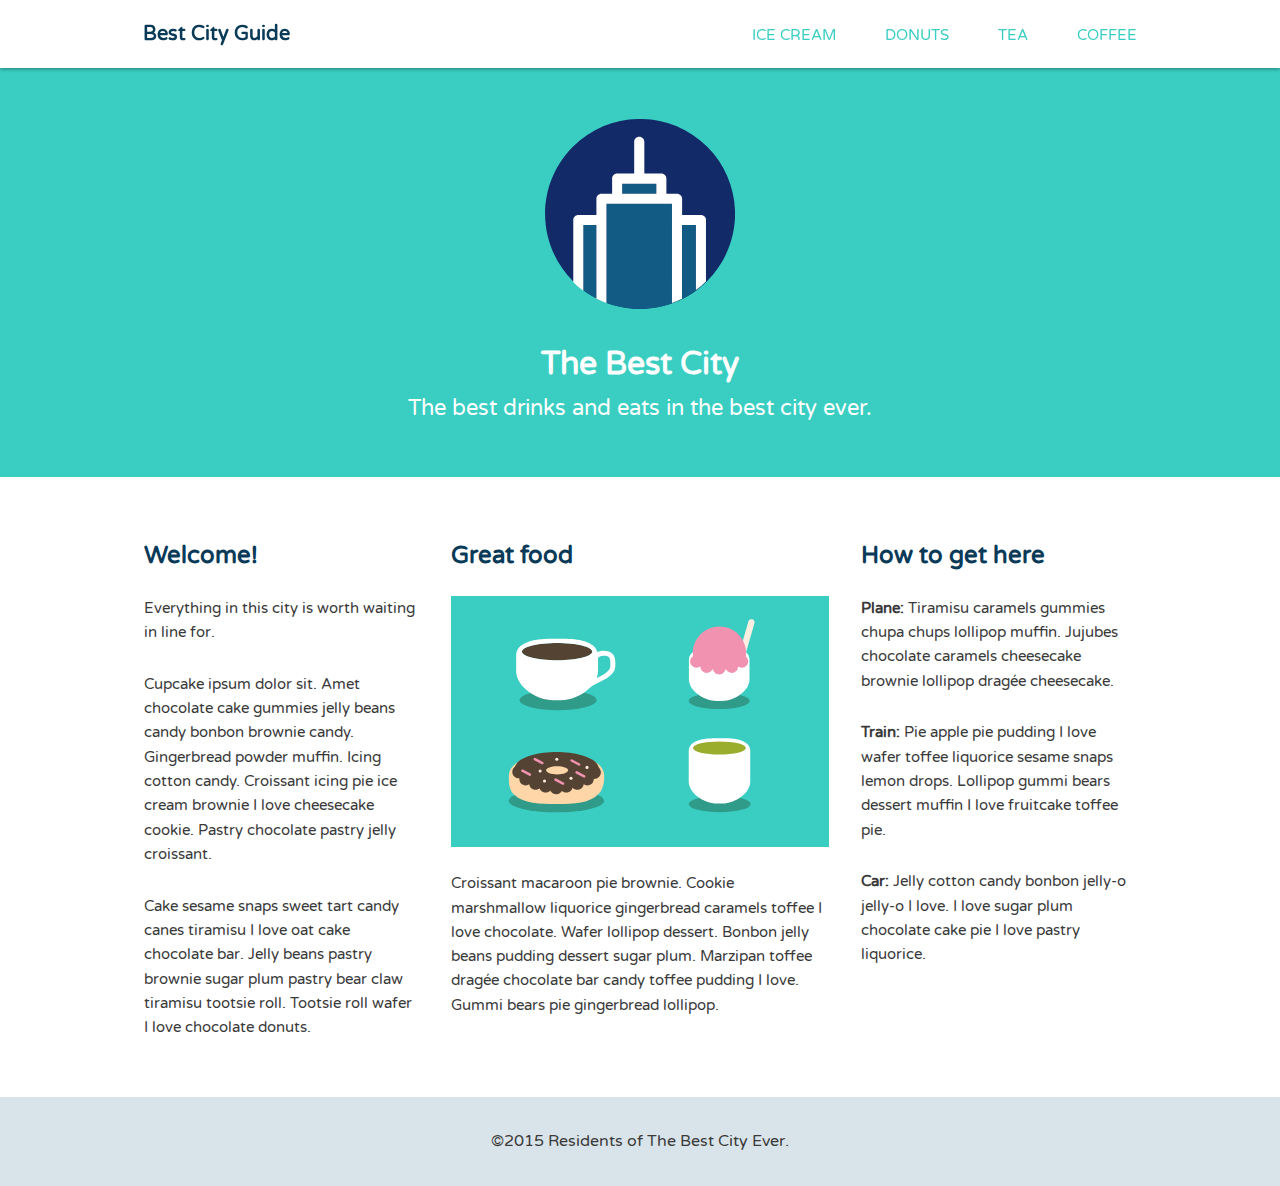
<file: CSS-layout-treehouse/index.html>
<!DOCTYPE html>
<html>
<head>
	<meta name="viewport" content="width=device-width, initial-scale=1.0">
	<title>Best City Guide</title>
	<link href='https://fonts.googleapis.com/css?family=Varela+Round' rel='stylesheet' type='text/css'>
	<link rel="stylesheet" href="css/normalize.css">
	<link rel="stylesheet" href="css/style.css">
</head>
<body>

	<header class="main-header">
    <div class="container clearfix">
      <h1 class="name"><a href="#">Best City Guide</a></h1>
      <ul class="main-nav">
        <li><a href="#">ice cream</a></li>
        <li><a href="#">donuts</a></li>
        <li><a href="#">tea</a></li>
        <li><a href="#">coffee</a></li>
      </ul>
    </div>
	</header><!--/.main-header-->

	<div class="banner">
    <div class="container">
      <img class="logo" src="img/city-logo.svg" alt="City">
      <h1 class="headline">The Best City</h1>
      <span class="tagline">The best drinks and eats in the best city ever.</span>
    </div>
	</div><!--/.banner-->

  <div class="container clearfix">
	<div class="secondary col">
		<h2>Welcome!</h2>
		<p>Everything in this city is worth waiting in line for.</p>
		<p>Cupcake ipsum dolor sit. Amet chocolate cake gummies jelly beans candy bonbon brownie candy. Gingerbread powder muffin. Icing cotton candy. Croissant icing pie ice cream brownie I love cheesecake cookie. Pastry chocolate pastry jelly croissant.</p>
		<p>Cake sesame snaps sweet tart candy canes tiramisu I love oat cake chocolate bar. Jelly beans pastry brownie sugar plum pastry bear claw tiramisu tootsie roll. Tootsie roll wafer I love chocolate donuts.</p>
	</div><!--/.secondary-->

	<div class="primary col">
		<h2>Great food</h2>
		<img class="feat-img" src="img/treats.svg" alt="Drinks and eats">
		<p>Croissant macaroon pie brownie. Cookie marshmallow liquorice gingerbread caramels toffee I love chocolate. Wafer lollipop dessert. Bonbon jelly beans pudding dessert sugar plum. Marzipan toffee drag&#233;e chocolate bar candy toffee pudding I love. Gummi bears pie gingerbread lollipop.</p>
	</div><!--/.primary-->

	<div class="tertiary col">
		<h2>How to get here</h2>
		<p><strong>Plane: </strong>Tiramisu caramels gummies chupa chups lollipop muffin. Jujubes chocolate caramels cheesecake brownie lollipop drag&#233;e cheesecake.</p>
		<p><strong>Train: </strong>Pie apple pie pudding I love wafer toffee liquorice sesame snaps lemon drops. Lollipop gummi bears dessert muffin I love fruitcake toffee pie.</p>
		<p><strong>Car: </strong>Jelly cotton candy bonbon jelly-o jelly-o I love. I love sugar plum chocolate cake pie I love pastry liquorice.</p>
	</div><!--/.tertiary-->
    </div>
	<footer class="main-footer">
		<span>&copy;2015 Residents of The Best City Ever.</span>
	</footer>
</body>
</html>
</file>
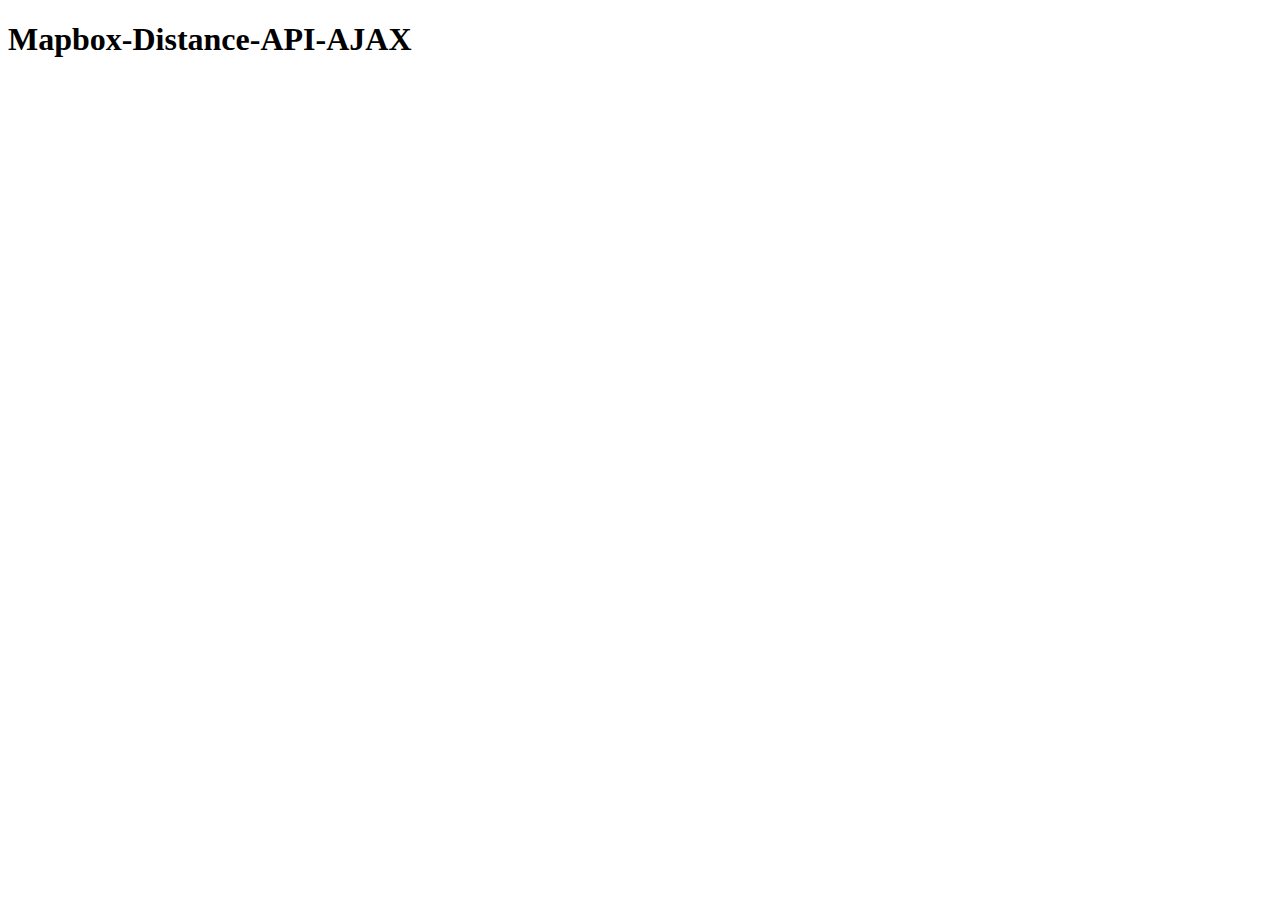
<file: Mapbox-Directions-API-AJAX/index.html>
<!DOCTYPE html>
<html>
  <head>
    <meta charset="utf-8">
    <title>Mapbox-Distance-API-AJAX</title>
    <link rel="stylesheet" href="base.css">
    <script src="https://code.jquery.com/jquery-2.2.4.min.js" integrity="sha256-BbhdlvQf/xTY9gja0Dq3HiwQF8LaCRTXxZKRutelT44=" crossorigin="anonymous"></script>
    <script type="text/javascript" src="script.js"></script>
  </head>
  <body>
    <h1>Mapbox-Distance-API-AJAX</h1>
  </body>
</html>
</file>
<file: CSS-layout-treehouse/css/style.css>
/* =================================
  Base Element Styles
==================================== */

* {
	box-sizing: border-box;
}

body {
	font-family: 'Varela Round', sans-serif;
	line-height: 1.6;
	color: #3a3a3a;
}

p {
	font-size: .95em;
	margin-bottom: 1.8em;
}

h2,
h3,
a {
	color: #093a58;
}

h2,
h3 {
	margin-top: 0;
}

a {
	text-decoration: none;
}

img {
	max-width: 100%;
}

/* =================================
  Base Layout Styles
==================================== */

/* ---- Navigation ---- */

.name {
	font-size: 1.25em;
	/*Prevents default margins and element collapse behavior*/
	margin: 0;
}

.main-nav {
	/*Gives main-nav separation from site name above*/
	margin-top: 5px;
}

.name a,
.main-nav a {
	text-align: center;
	display: block;
	/*Makes hover targets taller and wider so links are easier to click*/
	padding: 10px 15px;
}

.main-nav a {
	font-size: .95em;
	color: #3acec2;
	text-transform: uppercase;
  width: 100%;
}

.main-nav a:hover {
	color: #093a58;
}


/* ---- Layout Containers ---- */

.main-header {
	padding-top: .5em;
	padding-bottom: .5em;
}

/*Center content in these sections*/
.banner, .main-footer {
	text-align: center;
}

.banner {
	color: #fff;
	background: #3acec2;
	/*Add space around banner content*/
	padding: 3.2em 0;
	/*Add space between banner div and content columns below*/
	margin-bottom: 60px;
}

/*Creates separation between content and edge of screen*/
.col {
	padding-right: 1em;
	padding-left: 1em;
}

.main-footer {
	background: #d9e4ea;
	padding: 2em 0;
	margin-top: 30px;
}

/* ---- Page Elements ---- */

.logo {
	width: 190px;
}

.headline {
	/*Decreases space between headline and tagline below*/
	margin-bottom: 0px;
}

/* =================================
  Media Queries
==================================== */

@media (min-width: 769px) {

	/*Move all non-fixed content down to compensate for space now occupied by the header*/
	body {
		padding-top: 68px;
	}

	/*Create a fixed header element*/
	.main-header {
		position: fixed;
		background: #fff;
		box-shadow: 0 1px 4px rgba(0,0,0,0.4);
		/*Stretch header to full width of viewport*/
		width: 100%;
		/*Makes header fixed when user scrolls; don't have "bounce" when top is reached*/
		top: 0;
	}

	/*Contain non-banner elements; around three columns, and content of header and banner sections
	Center layout on page; prevent content from looking too wide or narrow*/
	.container {
	  width: 90%;
		/*Centers content in container*/
	  margin: 0 auto;
	}

	/*Could have also used inline block rather than float here*/
	.name,
	.col {
	  float: left;
	}

	/*Purposely not giving tertiary column a width yet so it will appear below primary and secondary at this screen width*/
	.primary,
	.secondary {
		width: 50%;
	}

	.main-nav {
	  float: right;
	}

	.main-nav li {
		/*Display lis on same line and create separation between each*/
	  display: inline-block;
	  margin-left: 15px;
	}

	.tagline {
		/*Increase tagline font size in larger screens*/
		font-size: 1.4em;
	}

	/* ---- Float clearfix ---- */
	/*Apply to containers of floated elements (will collapse without this class)*/
	.clearfix::after {
		content: " ";
		display: table;
		clear: both;
	}

}

@media (min-width: 1025px) {

	/*Leave more white space around screen left and right edges*/
	.container {
		width: 80%;
		max-width: 1150px;
	}

	.primary {
		width: 40%;
	}

	.secondary,
	.tertiary {
		width: 30%;
	}
}
</file>
<file: Mapbox-Directions-API-AJAX/base.css>
/* Sandbox for Mapbox-Distance-API-AJAX */
</file>
